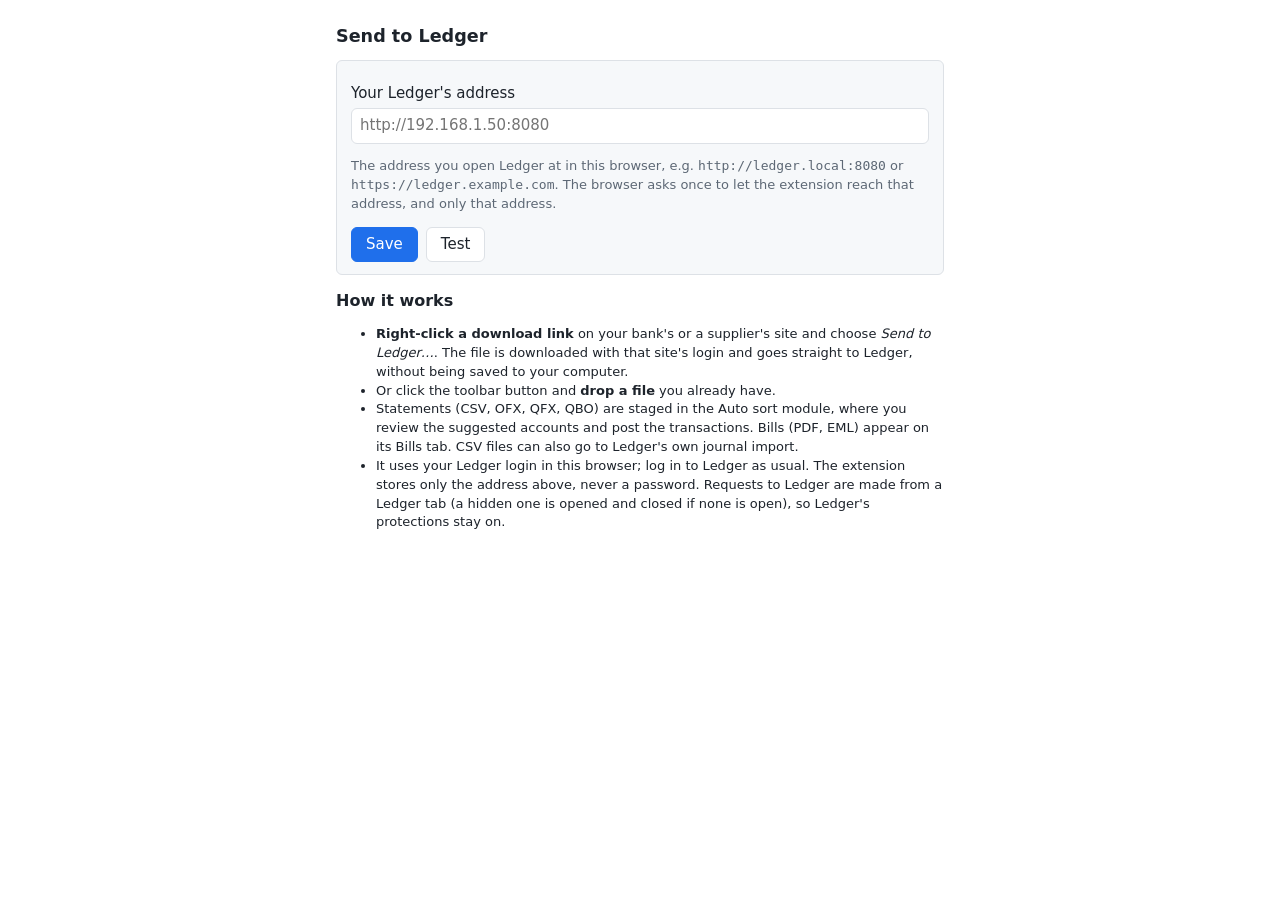
<file: browser-extension/options.html>
<!doctype html>
<html lang="en">
<head>
<meta charset="utf-8">
<meta name="viewport" content="width=device-width, initial-scale=1">
<title>Send to Ledger: options</title>
<link rel="stylesheet" href="style.css">
<style>body { max-width: 640px; margin: 0 auto; padding: 24px 16px; } .row { display: flex; gap: 8px; flex-wrap: wrap; align-items: center; }</style>
</head>
<body>
<h1>Send to Ledger</h1>
<form id="form" class="panel">
	<label>Your Ledger's address
		<input id="url" placeholder="http://192.168.1.50:8080" autocomplete="off" required>
	</label>
	<p class="muted small">The address you open Ledger at in this browser, e.g. <code>http://ledger.local:8080</code> or <code>https://ledger.example.com</code>. The browser asks once to let the extension reach that address, and only that address.</p>
	<div class="row">
		<button class="btn primary">Save</button>
		<button class="btn" type="button" id="test">Test</button>
		<span id="msg" class="small"></span>
	</div>
</form>
<h2 style="font-size:1rem">How it works</h2>
<ul class="small">
	<li><strong>Right-click a download link</strong> on your bank's or a supplier's site and choose <em>Send to Ledger…</em>. The file is downloaded with that site's login and goes straight to Ledger, without being saved to your computer.</li>
	<li>Or click the toolbar button and <strong>drop a file</strong> you already have.</li>
	<li>Statements (CSV, OFX, QFX, QBO) are staged in the Auto sort module, where you review the suggested accounts and post the transactions. Bills (PDF, EML) appear on its Bills tab. CSV files can also go to Ledger's own journal import.</li>
	<li>It uses your Ledger login in this browser; log in to Ledger as usual. The extension stores only the address above, never a password. Requests to Ledger are made from a Ledger tab (a hidden one is opened and closed if none is open), so Ledger's protections stay on.</li>
</ul>
<script src="options.js"></script>
</body>
</html>
</file>
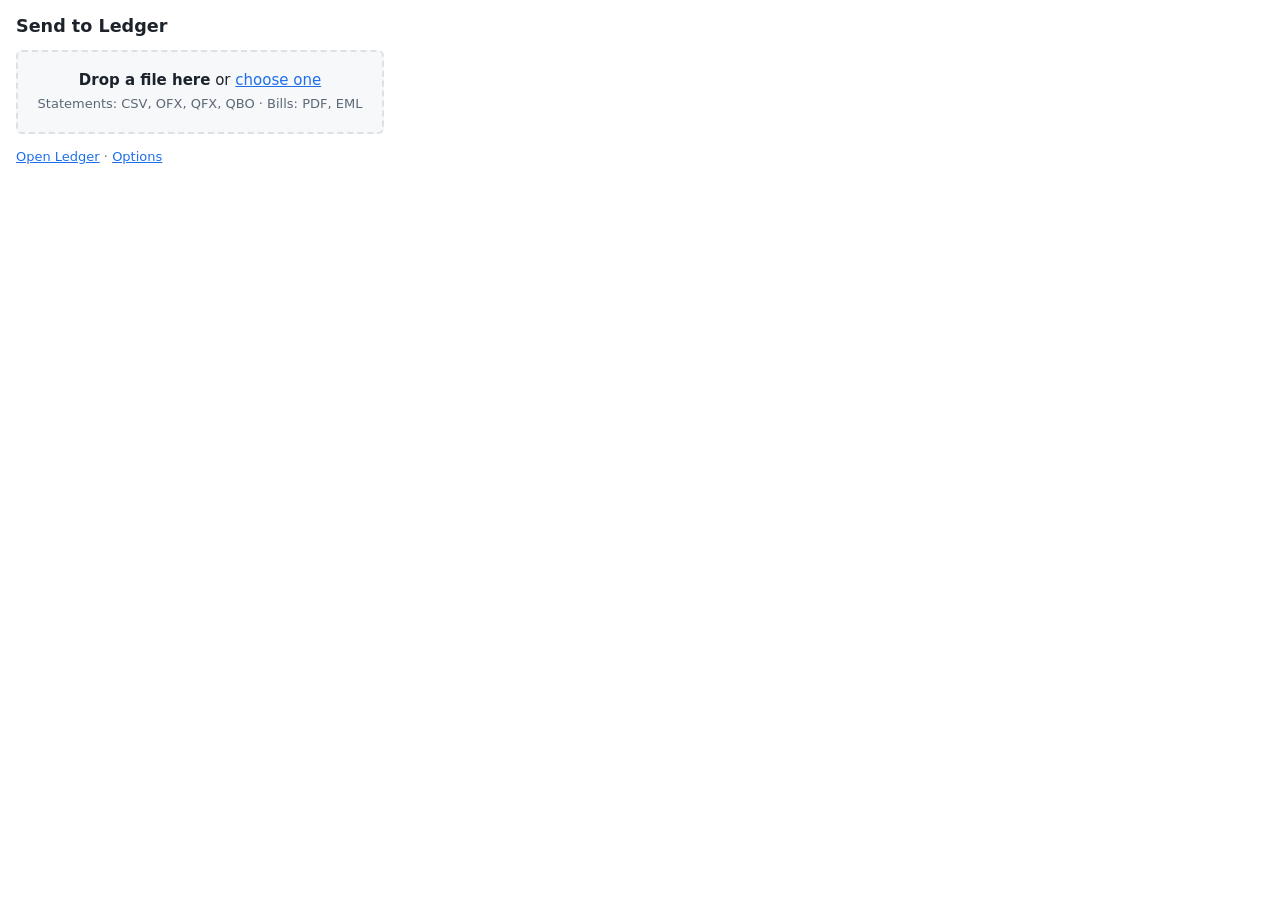
<file: browser-extension/popup.html>
<!doctype html>
<html lang="en">
<head>
<meta charset="utf-8">
<meta name="viewport" content="width=device-width, initial-scale=1">
<title>Send to Ledger</title>
<link rel="stylesheet" href="style.css">
</head>
<body class="popup">
<h1>Send to Ledger</h1>

<div id="drop" class="drop" tabindex="0">
	<p id="drop-text"><strong>Drop a file here</strong> or <label class="link">choose one<input type="file" id="file" class="hidden" accept=".csv,.ofx,.qfx,.qbo,.pdf,.eml,.txt"></label></p>
	<p class="muted small">Statements: CSV, OFX, QFX, QBO · Bills: PDF, EML</p>
</div>
<p id="picked" class="small hidden"></p>

<form id="form" class="hidden">
	<label>Send as
		<select id="dest">
			<option value="statement">Statement (Auto sort): review and post its transactions</option>
			<option value="bill">Bill or receipt (Auto sort)</option>
			<option value="ledger-file">CSV file for Ledger's journal import</option>
		</select>
	</label>
	<div id="statement-opts">
		<label>Bank or card account <select id="account"><option value="">Loading…</option></select></label>
		<label class="inline"><input type="checkbox" id="flip"> Purchases show as positive amounts (flip signs)</label>
		<label>Dates like 03/04/2026 are
			<select id="date-order"><option value="auto">Detect</option><option value="mdy">Month/Day/Year</option><option value="dmy">Day/Month/Year</option></select>
		</label>
	</div>
	<button class="btn primary" id="send">Send</button>
</form>

<p id="msg" class="small"></p>
<p class="muted small foot"><a href="#" id="open-ledger">Open Ledger</a> · <a href="#" id="options">Options</a></p>
<script src="popup.js"></script>
</body>
</html>
</file>
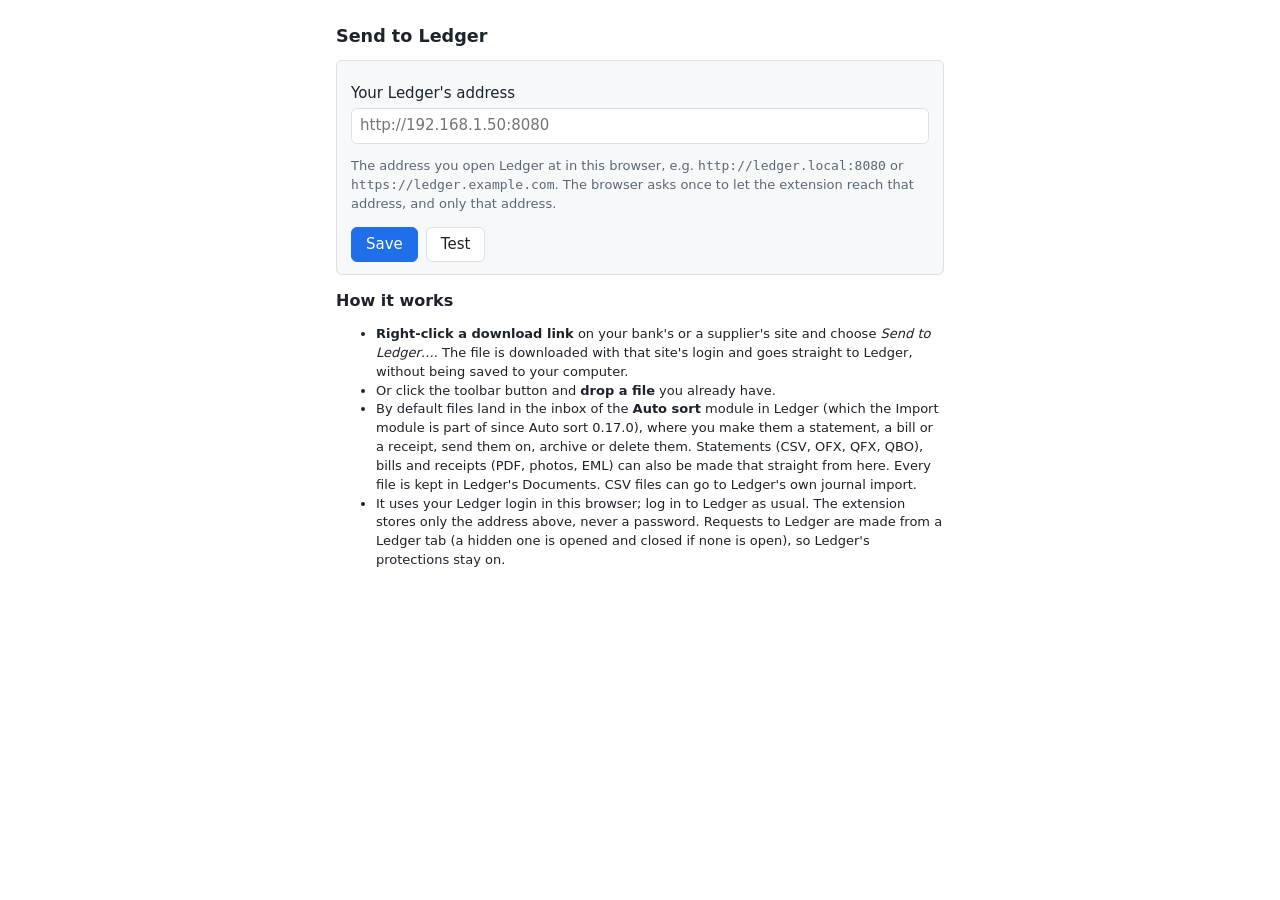
<file: ui/extension/options.html>
<!doctype html>
<html lang="en">
<head>
<meta charset="utf-8">
<meta name="viewport" content="width=device-width, initial-scale=1">
<title>Send to Ledger: options</title>
<link rel="stylesheet" href="style.css">
<style>body { max-width: 640px; margin: 0 auto; padding: 24px 16px; } .row { display: flex; gap: 8px; flex-wrap: wrap; align-items: center; }</style>
</head>
<body>
<h1>Send to Ledger</h1>
<form id="form" class="panel">
	<label>Your Ledger's address
		<input id="url" placeholder="http://192.168.1.50:8080" autocomplete="off" required>
	</label>
	<p class="muted small">The address you open Ledger at in this browser, e.g. <code>http://ledger.local:8080</code> or <code>https://ledger.example.com</code>. The browser asks once to let the extension reach that address, and only that address.</p>
	<div class="row">
		<button class="btn primary">Save</button>
		<button class="btn" type="button" id="test">Test</button>
		<span id="msg" class="small"></span>
	</div>
</form>
<form id="org-form" class="panel hidden" style="margin-top:12px">
	<label>Send files to
		<select id="org"></select>
	</label>
	<p class="muted small">With more than one organization in Ledger. "Where Ledger is now" follows the organization you last chose in Ledger. Another one is used even while Ledger is in a different one: Ledger is switched to it for the few seconds of sending and back again (pages of Ledger open meanwhile are in that organization for those seconds). The window that opens when you send a file can choose another organization for that file.</p>
	<span id="org-msg" class="small"></span>
</form>
<h2 style="font-size:1rem">How it works</h2>
<ul class="small">
	<li><strong>Right-click a download link</strong> on your bank's or a supplier's site and choose <em>Send to Ledger…</em>. The file is downloaded with that site's login and goes straight to Ledger, without being saved to your computer.</li>
	<li>Or click the toolbar button and <strong>drop a file</strong> you already have.</li>
	<li>By default files land in the inbox of the <strong>Auto sort</strong> module in Ledger (which the Import module is part of since Auto sort 0.17.0), where you make them a statement, a bill or a receipt, send them on, archive or delete them. Statements (CSV, OFX, QFX, QBO), bills and receipts (PDF, photos, EML) can also be made that straight from here. Every file is kept in Ledger's Documents. CSV files can go to Ledger's own journal import.</li>
	<li>It uses your Ledger login in this browser; log in to Ledger as usual. The extension stores only the address above, never a password. Requests to Ledger are made from a Ledger tab (a hidden one is opened and closed if none is open), so Ledger's protections stay on.</li>
</ul>
<script src="options.js"></script>
</body>
</html>
</file>
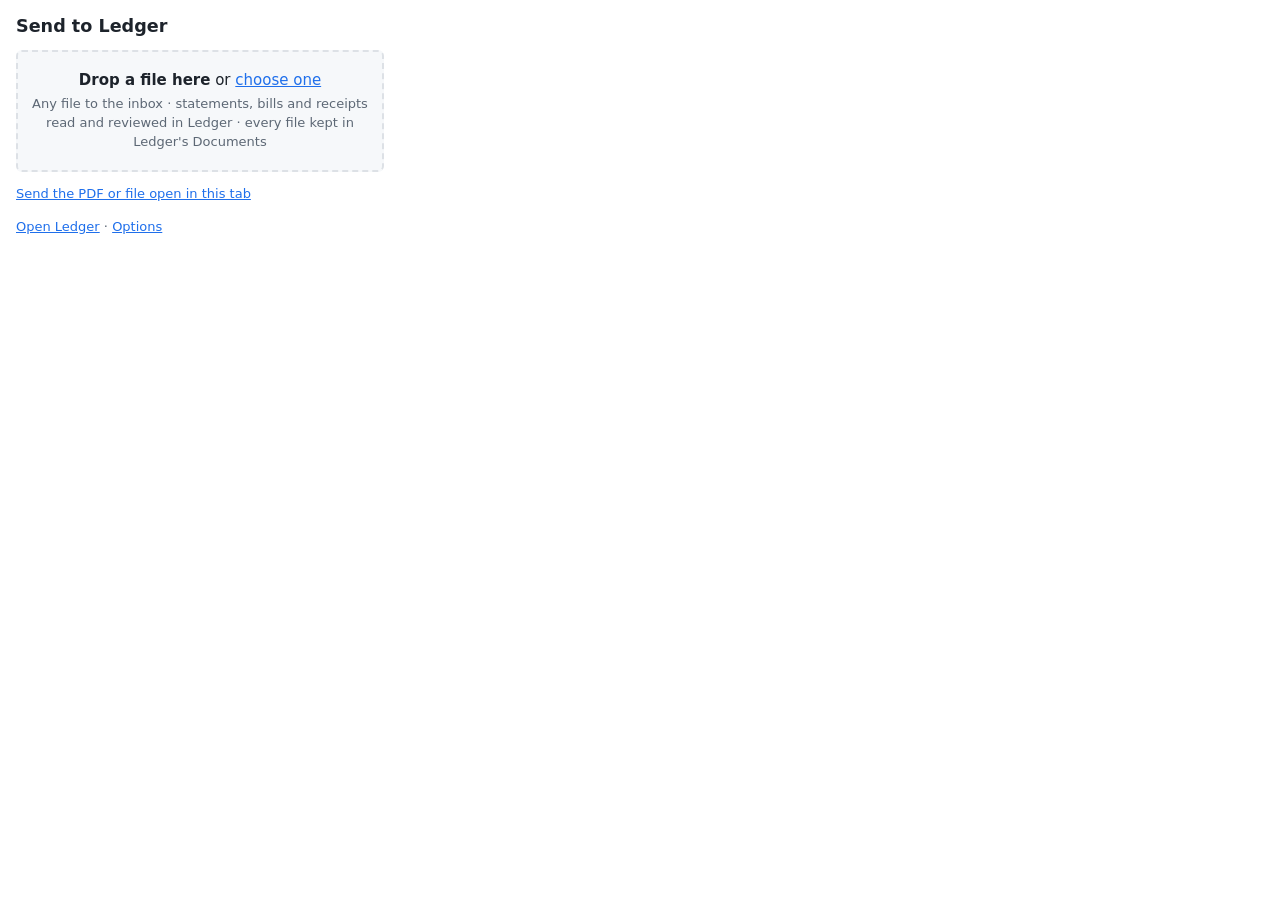
<file: ui/extension/popup.html>
<!doctype html>
<html lang="en">
<head>
<meta charset="utf-8">
<meta name="viewport" content="width=device-width, initial-scale=1">
<title>Send to Ledger</title>
<link rel="stylesheet" href="style.css">
</head>
<body class="popup">
<h1>Send to Ledger</h1>

<div id="drop" class="drop" tabindex="0">
	<p id="drop-text"><strong>Drop a file here</strong> or <label class="link">choose one<input type="file" id="file" class="hidden" ></label></p>
	<p class="muted small">Any file to the inbox · statements, bills and receipts read and reviewed in Ledger · every file kept in Ledger's Documents</p>
</div>
<p class="small"><a href="#" id="send-tab">Send the PDF or file open in this tab</a></p>
<p id="picked" class="small hidden"></p>

<form id="form" class="hidden">
	<label id="org-row" class="hidden">Organization
		<select id="org"></select>
	</label>
	<label>Send as
		<select id="dest">
			<option value="inbox">The inbox (sort it out in Ledger later)</option>
			<option value="statement" class="autosort parsed">Statement: review and post its transactions</option>
			<option value="bill" class="autosort billish">Bill: read it and track it until paid</option>
			<option value="receipt" class="autosort billish">Receipt: already paid, matched to its payment</option>
			<option value="doc-receipt" class="doc">Only file it in Ledger's Documents, as a receipt</option>
			<option value="doc-statement" class="doc">Only file it in Ledger's Documents, as a statement of an account</option>
			<option value="doc-invoice" class="doc">Only file it in Ledger's Documents, as an invoice or bill</option>
			<option value="ledger-file" class="csv">CSV file for Ledger's journal import</option>
		</select>
	</label>
	<div id="statement-opts">
		<label>Bank or card account <select id="account"><option value="">Loading…</option></select></label>
		<div id="csv-opts">
		<label class="inline"><input type="checkbox" id="flip"> Purchases show as positive amounts (flip signs)</label>
		<label>Dates like 03/04/2026 are
			<select id="date-order"><option value="auto">Detect</option><option value="mdy">Month/Day/Year</option><option value="dmy">Day/Month/Year</option></select>
		</label>
		</div>
	</div>
	<button class="btn primary" id="send">Send</button>
</form>

<p id="msg" class="small"></p>
<form id="setup" class="setup hidden">
	<label>Your Ledger's address
		<input type="text" id="setup-url" placeholder="https://ledger.example.com" autocomplete="url" spellcheck="false">
	</label>
	<button class="btn primary" id="setup-save">Allow and continue</button>
	<p class="muted small">The browser asks once whether the extension may reach this address. It's the only site it talks to.</p>
</form>
<p class="muted small foot"><a href="#" id="open-ledger">Open Ledger</a> · <a href="#" id="options">Options</a></p>
<script src="popup.js"></script>
</body>
</html>
</file>
<file: browser-extension/style.css>
:root { --bg: #fff; --panel: #f6f8fa; --text: #1d232b; --muted: #5d6875; --border: #dde1e6; --accent: #1f6feb; --good: #1a7f37; --bad: #cf222e; color-scheme: light; }
@media (prefers-color-scheme: dark) {
	:root { --bg: #171b21; --panel: #1e242c; --text: #e3e7ec; --muted: #97a1ad; --border: #2c333c; --accent: #4c8dff; --good: #3fb950; --bad: #f85149; color-scheme: dark; }
}
* { box-sizing: border-box; }
body { margin: 0; padding: 14px 16px; background: var(--bg); color: var(--text); font: 15px/1.45 system-ui, sans-serif; }
body.popup { width: 400px; max-width: 100%; }
h1 { font-size: 1.1rem; margin: 0 0 10px; }
label { display: flex; flex-direction: column; gap: 4px; margin: 10px 0; font-weight: 500; }
label.inline { flex-direction: row; align-items: center; gap: 6px; font-weight: normal; }
label.link { display: inline; margin: 0; font-weight: normal; color: var(--accent); cursor: pointer; text-decoration: underline; }
input, select { padding: 6px 8px; border: 1px solid var(--border); border-radius: 6px; background: var(--bg); color: inherit; font: inherit; min-width: 0; }
input[type="checkbox"] { padding: 0; }
.btn { padding: 6px 14px; border: 1px solid var(--border); border-radius: 6px; background: var(--bg); color: var(--text); font: inherit; cursor: pointer; }
.btn.primary { background: var(--accent); border-color: var(--accent); color: #fff; }
.btn:disabled { opacity: 0.55; cursor: default; }
.drop { border: 2px dashed var(--border); border-radius: 6px; padding: 14px; text-align: center; background: var(--panel); }
.drop.over { border-color: var(--accent); }
.drop p { margin: 4px 0; }
.muted { color: var(--muted); }
.small { font-size: 13px; }
.hidden { display: none !important; }
.ok { color: var(--good); }
.err { color: var(--bad); }
a { color: var(--accent); }
.foot { margin-top: 14px; }
.panel { background: var(--panel); border: 1px solid var(--border); border-radius: 6px; padding: 12px 14px; }
</file>
<file: ui/extension/style.css>
:root { --bg: #fff; --panel: #f6f8fa; --text: #1d232b; --muted: #5d6875; --border: #dde1e6; --accent: #1f6feb; --good: #1a7f37; --bad: #cf222e; color-scheme: light; }
@media (prefers-color-scheme: dark) {
	:root { --bg: #171b21; --panel: #1e242c; --text: #e3e7ec; --muted: #97a1ad; --border: #2c333c; --accent: #4c8dff; --good: #3fb950; --bad: #f85149; color-scheme: dark; }
}
* { box-sizing: border-box; }
body { margin: 0; padding: 14px 16px; background: var(--bg); color: var(--text); font: 15px/1.45 system-ui, sans-serif; }
body.popup { width: 400px; max-width: 100%; }
h1 { font-size: 1.1rem; margin: 0 0 10px; }
label { display: flex; flex-direction: column; gap: 4px; margin: 10px 0; font-weight: 500; }
label.inline { flex-direction: row; align-items: center; gap: 6px; font-weight: normal; }
label.link { display: inline; margin: 0; font-weight: normal; color: var(--accent); cursor: pointer; text-decoration: underline; }
input, select { padding: 6px 8px; border: 1px solid var(--border); border-radius: 6px; background: var(--bg); color: inherit; font: inherit; min-width: 0; }
input[type="checkbox"] { padding: 0; }
.btn { padding: 6px 14px; border: 1px solid var(--border); border-radius: 6px; background: var(--bg); color: var(--text); font: inherit; cursor: pointer; }
.btn.primary { background: var(--accent); border-color: var(--accent); color: #fff; }
.btn:disabled { opacity: 0.55; cursor: default; }
.drop { border: 2px dashed var(--border); border-radius: 6px; padding: 14px; text-align: center; background: var(--panel); }
.drop.over { border-color: var(--accent); }
.drop p { margin: 4px 0; }
.muted { color: var(--muted); }
.small { font-size: 13px; }
.hidden { display: none !important; }
.ok { color: var(--good); }
.err { color: var(--bad); }
a { color: var(--accent); }
.foot { margin-top: 14px; }
.panel { background: var(--panel); border: 1px solid var(--border); border-radius: 6px; padding: 12px 14px; }
.setup { margin-top: 10px; padding-top: 10px; border-top: 1px solid var(--border); }
.setup input { width: 100%; }
</file>
